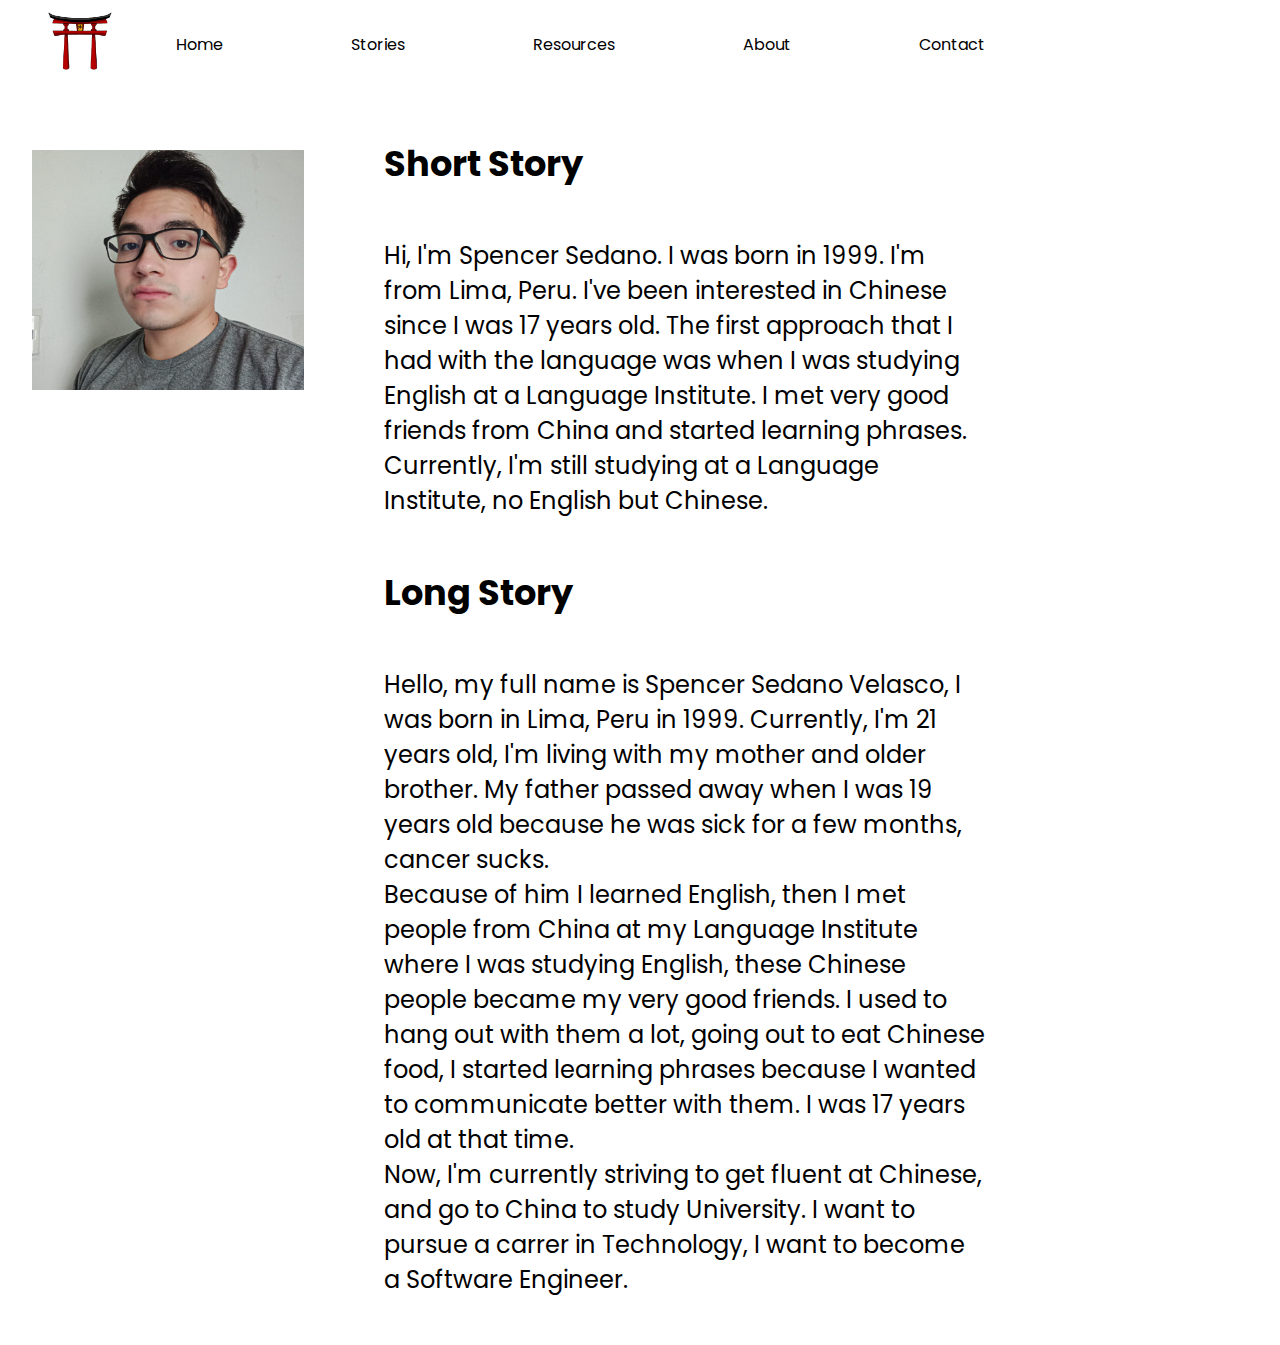
<file: about.html>
<!DOCTYPE html>
<html lang="en">
	<head>
		<meta charset="UTF-8" />
		<meta http-equiv="X-UA-Compatible" content="IE=edge" />
		<meta name="viewport" content="width=device-width, initial-scale=1.0" />
		<title>Proficient Chinese</title>
		<link rel="stylesheet" href="style.css" />
		<link rel="preconnect" href="https://fonts.gstatic.com" />
		<link
			href="https://fonts.googleapis.com/css2?family=Poppins&display=swap"
			rel="stylesheet"
		/>
	</head>

	<body>
		<div class="wraper">
			<div class="header">
				<a class="logo-space" href="index.html"
					><img class="logo" src="./images/logo3.png" alt=""
				/></a>
				<div class="menu">
					<ul class="menu-links">
						<li><a class="link" href="index.html">Home</a></li>
						<li><a class="link" href="stories.html">Stories</a></li>
						<li><a class="link" href="resources.html">Resources</a></li>
						<li><a class="link" href="about.html">About</a></li>
						<li><a class="link" href="contact.html">Contact</a></li>
					</ul>
					<div class="burger">
						<div class="line1"></div>
						<div class="line2"></div>
						<div class="line3"></div>
					</div>
				</div>
			</div>
			<main>
				<div class="ads1">
					<img class="my-picture" src="./images/me.png" alt="" />
				</div>
				<div class="article">
					<h3 class="resume-title">Short Story</h3>
					<p>
						Hi, I'm Spencer Sedano. I was born in 1999. I'm from Lima, Peru.
						I've been interested in Chinese since I was 17 years old. The first
						approach that I had with the language was when I was studying
						English at a Language Institute. I met very good friends from China
						and started learning phrases. Currently, I'm still studying at a
						Language Institute, no English but Chinese.
					</p>
					<h3 class="resume-title">Long Story</h3>
					<p>
						Hello, my full name is Spencer Sedano Velasco, I was born in Lima,
						Peru in 1999. Currently, I'm 21 years old, I'm living with my mother
						and older brother. My father passed away when I was 19 years old
						because he was sick for a few months, cancer sucks. <br />
						Because of him I learned English, then I met people from China at my
						Language Institute where I was studying English, these Chinese
						people became my very good friends. I used to hang out with them a
						lot, going out to eat Chinese food, I started learning phrases
						because I wanted to communicate better with them. I was 17 years old
						at that time. <br />
						Now, I'm currently striving to get fluent at Chinese, and go to
						China to study University. I want to pursue a carrer in Technology,
						I want to become a Software Engineer.
					</p>
				</div>
				<div class="ads2"></div>
			</main>
			<script src="app.js"></script>
		</div>
	</body>
</html>
</file>
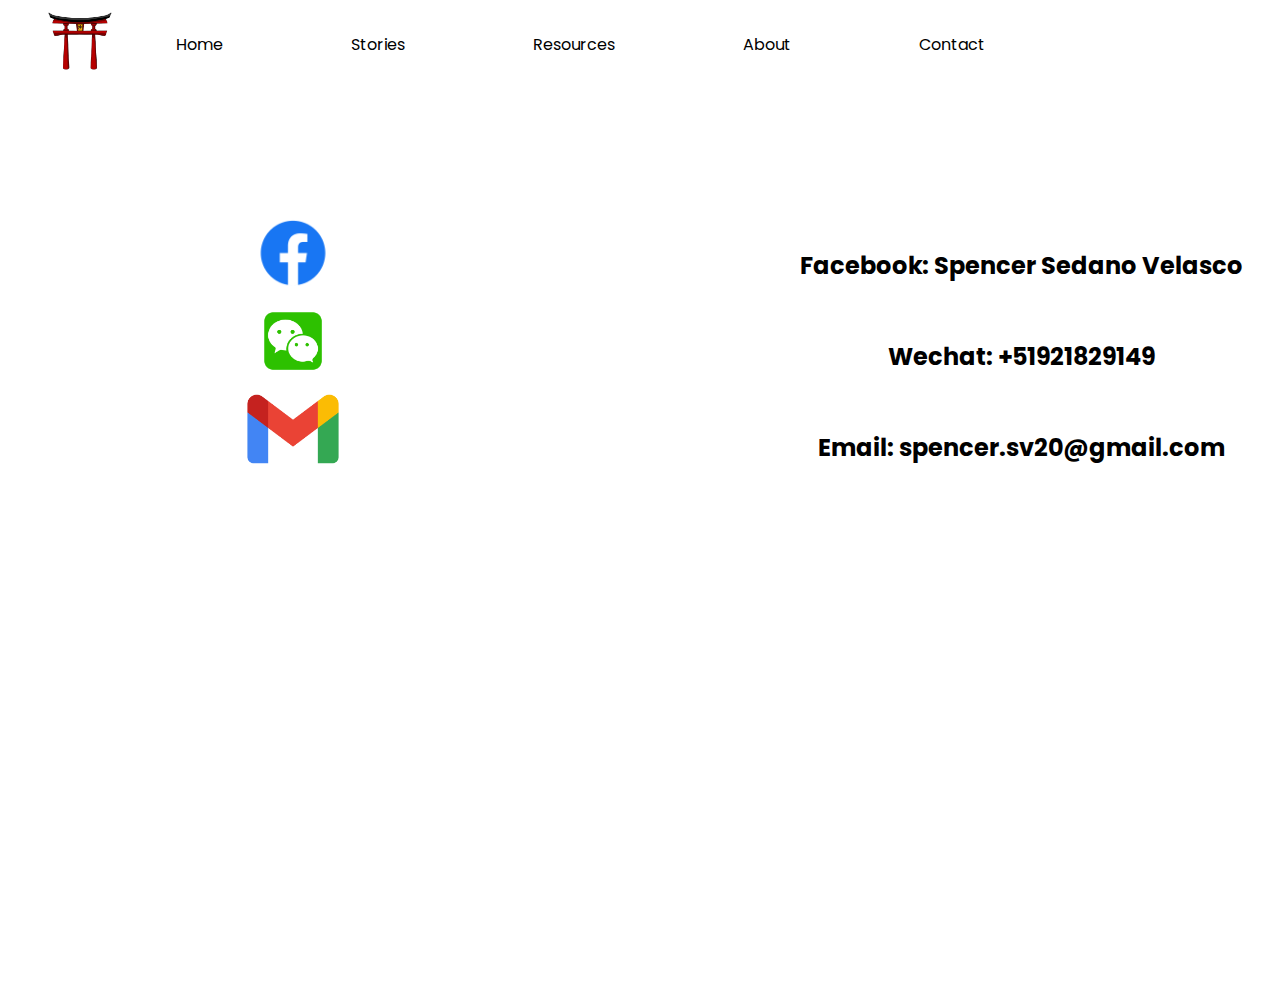
<file: contact.html>
<!DOCTYPE html>
<html lang="en">
	<head>
		<meta charset="UTF-8" />
		<meta http-equiv="X-UA-Compatible" content="IE=edge" />
		<meta name="viewport" content="width=device-width, initial-scale=1.0" />
		<title>Proficient Chinese</title>
		<link rel="stylesheet" href="style.css" />
		<link rel="preconnect" href="https://fonts.gstatic.com" />
		<link
			href="https://fonts.googleapis.com/css2?family=Poppins&display=swap"
			rel="stylesheet"
		/>
	</head>

	<body>
		<div class="wraper">
			<div class="header">
				<a class="logo-space" href="index.html"
					><img class="logo" src="./images/logo3.png" alt=""
				/></a>
				<div class="menu">
					<ul class="menu-links">
						<li><a class="link" href="index.html">Home</a></li>
						<li><a class="link" href="stories.html">Stories</a></li>
						<li><a class="link" href="resources.html">Resources</a></li>
						<li><a class="link" href="about.html">About</a></li>
						<li><a class="link" href="contact.html">Contact</a></li>
					</ul>
					<div class="burger">
						<div class="line1"></div>
						<div class="line2"></div>
						<div class="line3"></div>
					</div>
				</div>
			</div>
			<main>
				<div class="ads1"></div>
				<div class="article">
					<div class="containerimg-socialmedia">
						<img src="./images/facebook.png" alt="" />
						<img src="./images/wechat.png" alt="" />
						<img src="./images/gmail.png" alt="" />
					</div>
					<div class="container-socialmedia">
						<h2>Facebook: Spencer Sedano Velasco</h2>
						<h2>Wechat: +51921829149</h2>
						<h2>Email: spencer.sv20@gmail.com</h2>
					</div>
				</div>
				<div class="ads2"></div>
			</main>
			<script src="app.js"></script>
		</div>
	</body>
</html>
</file>
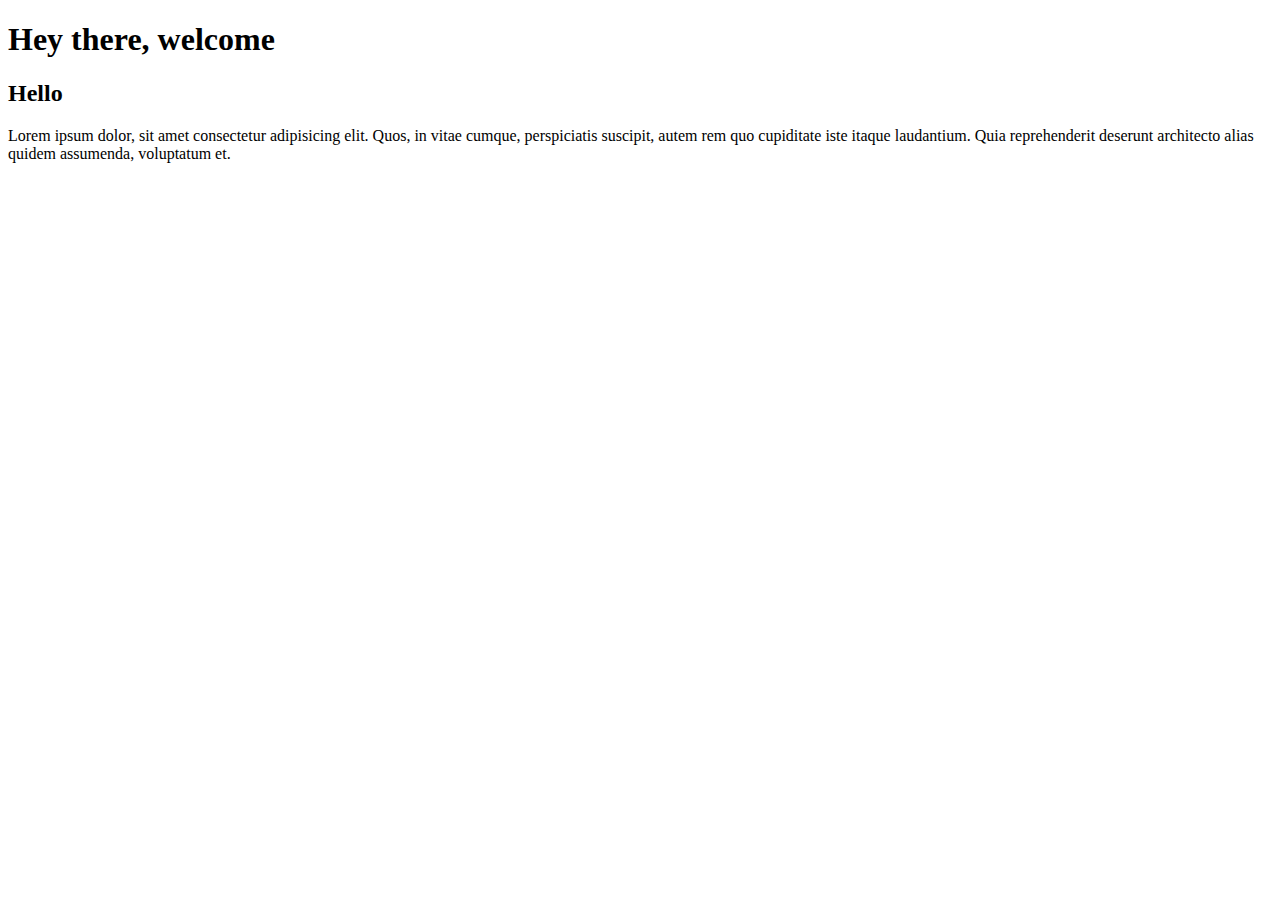
<file: hello.html>
<!DOCTYPE html>
<html lang="en">
  <head>
    <meta charset="UTF-8" />
    <meta http-equiv="X-UA-Compatible" content="IE=edge" />
    <meta name="viewport" content="width=device-width, initial-scale=1.0" />
    <title>Document</title>
  </head>
  <body>
    <h1>Hey there, welcome</h1>
    <h2>Hello</h2>
    <p>
      Lorem ipsum dolor, sit amet consectetur adipisicing elit. Quos, in vitae
      cumque, perspiciatis suscipit, autem rem quo cupiditate iste itaque
      laudantium. Quia reprehenderit deserunt architecto alias quidem assumenda,
      voluptatum et.
    </p>
  </body>
</html>
</file>
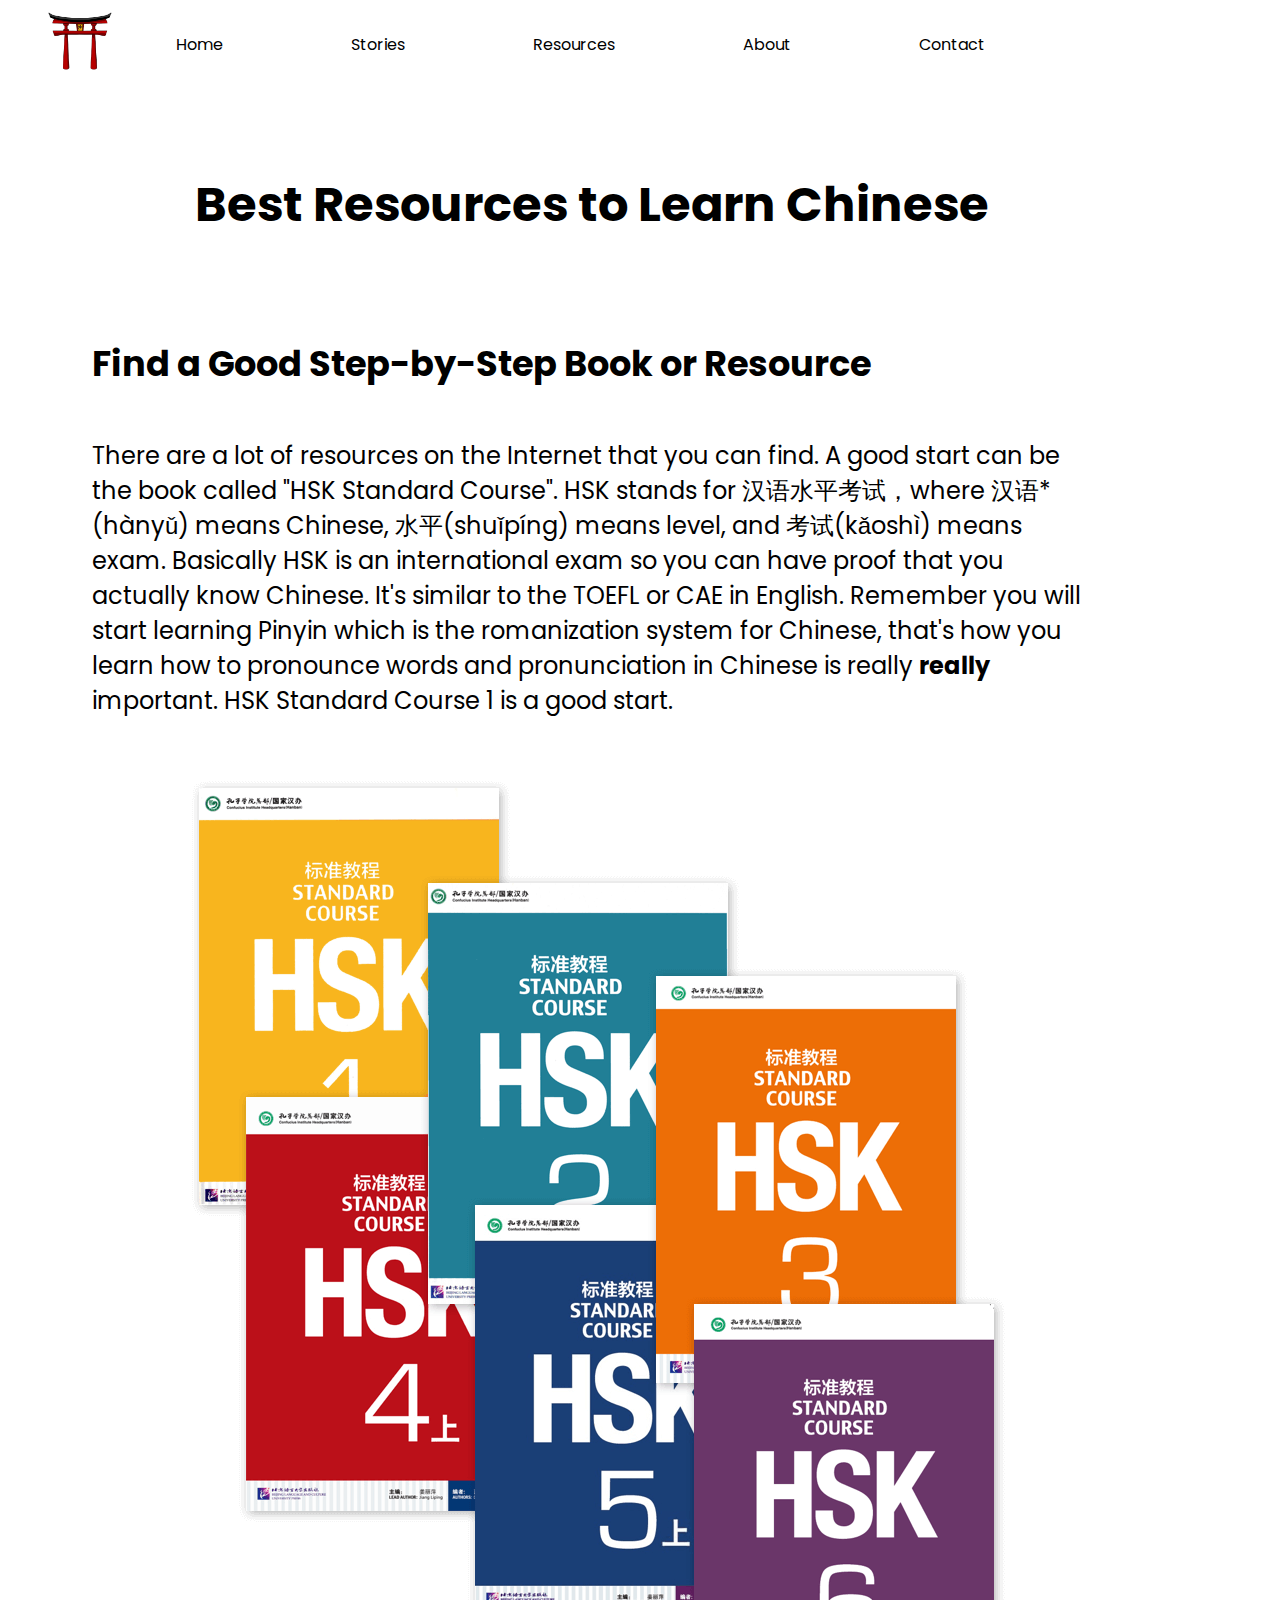
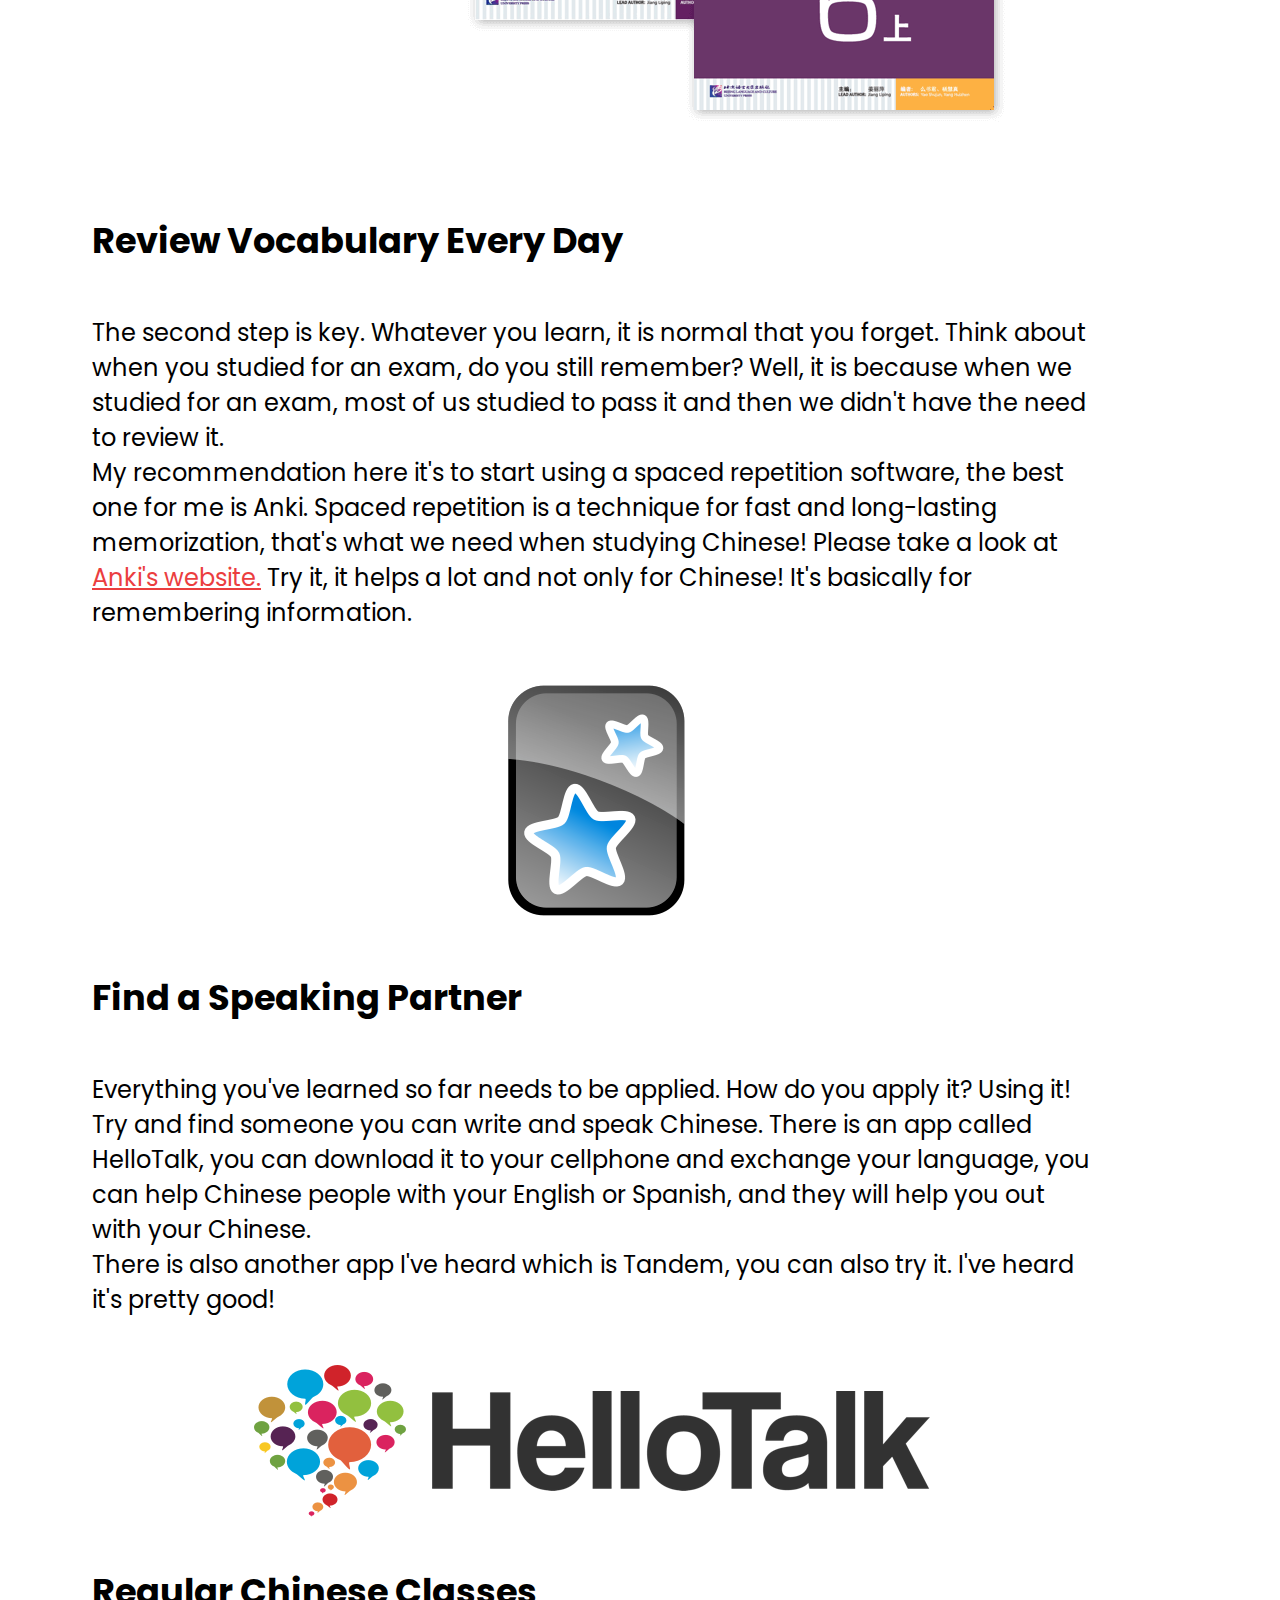
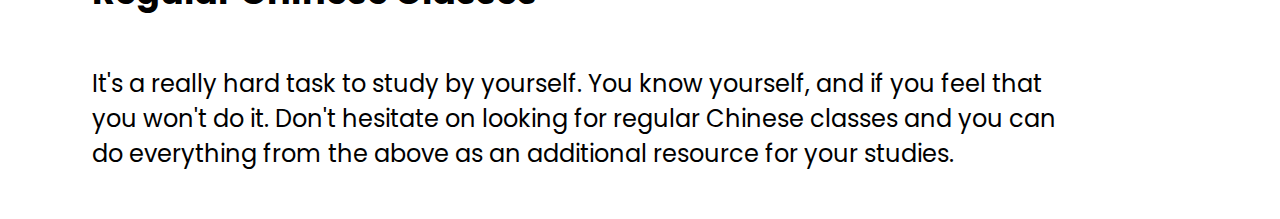
<file: how-to-start-learning-chinese.html>
<!DOCTYPE html>
<html lang="en">
	<head>
		<meta charset="UTF-8" />
		<meta http-equiv="X-UA-Compatible" content="IE=edge" />
		<meta name="viewport" content="width=device-width, initial-scale=1.0" />
		<title>Proficient Chinese</title>
		<link rel="stylesheet" href="style.css" />
		<link rel="preconnect" href="https://fonts.gstatic.com" />
		<link
			href="https://fonts.googleapis.com/css2?family=Poppins&display=swap"
			rel="stylesheet"
		/>
	</head>

	<body>
		<div class="wraper">
			<div class="header">
				<a class="logo-space" href="index.html"
					><img class="logo" src="./images/logo3.png" alt=""
				/></a>
				<div class="menu">
					<ul class="menu-links">
						<li><a class="link" href="index.html">Home</a></li>
						<li><a class="link" href="stories.html">Stories</a></li>
						<li><a class="link" href="resources.html">Resources</a></li>
						<li><a class="link" href="about.html">About</a></li>
						<li><a class="link" href="contact.html">Contact</a></li>
					</ul>
					<div class="burger">
						<div class="line1"></div>
						<div class="line2"></div>
						<div class="line3"></div>
					</div>
				</div>
			</div>
			<main>
				<div class="ads1"></div>
				<div class="article">
					<h2 class="title">Best Resources to Learn Chinese</h2>
					<script
						async
						src="https://pagead2.googlesyndication.com/pagead/js/adsbygoogle.js?client=ca-pub-7760696935675978"
						crossorigin="anonymous"
					></script>
					<!-- my-ads -->
					<ins
						class="adsbygoogle"
						style="display: block"
						data-ad-client="ca-pub-7760696935675978"
						data-ad-slot="9574234318"
						data-ad-format="auto"
						data-full-width-responsive="true"
					></ins>
					<script>
						(adsbygoogle = window.adsbygoogle || []).push({});
					</script>
					<h3 class="resume-title">
						Find a Good Step-by-Step Book or Resource
					</h3>
					<p>
						There are a lot of resources on the Internet that you can find. A
						good start can be the book called "HSK Standard Course". HSK stands
						for 汉语水平考试，where 汉语*(hànyǔ) means Chinese, 水平(shuǐpíng)
						means level, and 考试(kǎoshì) means exam. Basically HSK is an
						international exam so you can have proof that you actually know
						Chinese. It's similar to the TOEFL or CAE in English. Remember you
						will start learning Pinyin which is the romanization system for
						Chinese, that's how you learn how to pronounce words and
						pronunciation in Chinese is really <b>really</b> important. HSK
						Standard Course 1 is a good start.
					</p>
					<a
						href="https://www.amazon.com/HSK-Standard-Course-Chinese-English/dp/7561937091"
						><img class="article-images" src="./images/hsk.png" alt=""
					/></a>
					<h3 class="resume-title">Review Vocabulary Every Day</h3>
					<p>
						The second step is key. Whatever you learn, it is normal that you
						forget. Think about when you studied for an exam, do you still
						remember? Well, it is because when we studied for an exam, most of
						us studied to pass it and then we didn't have the need to review it.
						<br />
						My recommendation here it's to start using a spaced repetition
						software, the best one for me is Anki. Spaced repetition is a
						technique for fast and long-lasting memorization, that's what we
						need when studying Chinese! Please take a look at
						<a class="colorful-link" href="https://apps.ankiweb.net/"
							>Anki's website.</a
						>
						Try it, it helps a lot and not only for Chinese! It's basically for
						remembering information.
					</p>
					<img class="article-images" src="./images/anki.png" alt="" />
					<h3 class="resume-title">Find a Speaking Partner</h3>
					<p>
						Everything you've learned so far needs to be applied. How do you
						apply it? Using it! Try and find someone you can write and speak
						Chinese. There is an app called HelloTalk, you can download it to
						your cellphone and exchange your language, you can help Chinese
						people with your English or Spanish, and they will help you out with
						your Chinese.
						<br />
						There is also another app I've heard which is Tandem, you can also
						try it. I've heard it's pretty good!
					</p>
					<img class="article-images" src="./images/hellotalk.png" alt="" />
					<h3 class="resume-title">Regular Chinese Classes</h3>
					<p>
						It's a really hard task to study by yourself. You know yourself, and
						if you feel that you won't do it. Don't hesitate on looking for
						regular Chinese classes and you can do everything from the above as
						an additional resource for your studies.
					</p>
				</div>
				<div class="ads2"></div>
			</main>
			<script src="app.js"></script>
		</div>
	</body>
</html>
</file>
<file: style.css>
* {
	padding: 0;
	margin: 0;
	box-sizing: border-box;
}
html {
	font-size: 62.5;
	font-family: "Poppins", sans-serif;
}
.header {
	width: 100%;
	display: grid;
	grid-template-columns: 1fr;
	grid-template-areas: "logo menu";
}
.logo-space {
	width: 30%;
}
.logo {
	grid-area: logo;
	width: 4rem;
	margin-left: 3rem;
	margin-top: 0.5rem;
}
.menu {
	grid-area: menu;
	width: 100vh;
	padding: 0;
	margin-right: 20rem;
	display: flex;
	align-items: center;
	justify-content: space-between;
}
ul {
	display: flex;
}
li {
	list-style: none;
}
.link {
	display: flex;
	justify-content: space-around;
	padding: 2rem 4rem;
	text-decoration: none;
	color: black;
}
.link:hover {
	background-color: #eb3e3f;
	transition: all 0.5s ease;
}
.middle {
	height: 56vh;
	display: grid;
	grid-template-columns: 1fr 1fr;
	grid-template-areas: "subtitle paragraph1";
}
.subtitle {
	grid-area: subtitle;
	justify-self: center;
	align-self: center;
	font-size: 5rem;
}
span {
	color: #eb3e3f;
}
.paragraph1 {
	grid-area: paragraph1;
	justify-self: center;
	align-self: center;
	font-size: 2rem;
}
.bottom-half {
	height: 30vh;
	display: grid;
	grid-template-columns: 1fr 1fr 1fr 1fr;
	grid-template-areas: "article1 article2 article3 article4";
}
.article1 {
	grid-area: article1;
	background-color: #eb3e3f;
}
.article1:hover {
	background-color: #e4873c;
}
.article2 {
	background-color: rgb(27, 27, 27);
}
.article3 {
	background-color: #eb3e3f;
}
.article4 {
	background-color: rgb(27, 27, 27);
}
img.size {
	width: 21rem;
	display: block;
	margin: auto;
}
h2 {
	text-align: center;
}
.footer {
	background-color: black;
	display: grid;
	height: 5.5rem;
}
.footer-text {
	color: white;
	z-index: 0;
	text-align: center;
	display: block;
}

/* Article Page */
main {
	height: 100vh;
	display: grid;
	grid-template-columns: 1fr 4fr 1fr;
	grid-template-areas: "ads1 article ads3";
	column-gap: 3rem;
}

.ads1 {
	grid-area: ads1;
}
.article {
	grid-area: article;
}
.ads2 {
	grid-area: ads2;
}
.my-picture {
	width: 21rem;
	height: 19rem;
	padding: 2rem;
	margin-top: 1.8rem;
}
.title {
	font-size: 3rem;
	padding: 3rem;
	margin-top: 2rem;
}
.resume-title {
	font-size: 2.2rem;
	margin-top: 3rem;
}
p {
	font-size: 1.5rem;
	/* text-indent: 0rem; */
	margin-top: 3rem;
	margin-bottom: 3rem;
}
.article-images {
	display: block;
	margin: auto;
}
.colorful-link {
	color: #eb3e3f;
}
.burger {
	display: none;
	cursor: pointer;
}
.burger div {
	width: 25px;
	height: 3px;
	background-color: black;
	margin: 5px;
	transition: all 0.3s ease;
}
@media screen and (max-width: 1024px) {
	.menu-links {
		width: 60%;
	}
}

@media screen and (max-width: 768px) {
	.wraper {
		overflow-x: hidden;
		position: relative;
	}
	.menu-links {
		background-color: rgb(27, 27, 27);
		position: absolute;
		right: 0px;
		height: 92vh;
		top: 8vh;
		display: flex;
		flex-direction: column;
		align-items: center;
		width: 50%;
		transform: translateX(100%);
		transition: transform 0.6s ease-out;
	}
	.menu-links li a {
		color: white;
	}
	.menu-links li {
		opacity: 0;
	}
	.burger {
		display: block;
		padding: 0.8rem;
		margin-top: 0.6rem;
	}
	.subtitle {
		font-size: 2rem;
	}
	.paragraph1 {
		font-size: 1.5rem;
	}
	.footer-text {
		font-size: 0.9rem;
		margin-top: 3.5rem;
	}
	/* Articles of the Website */
	.title {
		font-size: 2rem;
	}
	.resume-title {
		font-size: 1.5rem;
	}
	p {
		font-size: 1rem;
	}
	.article-images {
		width: 20rem;
	}
}

/* Stories Page */

.main-stories {
	display: grid;
	grid-template-columns: 1fr 1fr 1fr;
	grid-template-rows: auto;
	grid-column-gap: 1rem;
	grid-row-gap: 1rem;
}
/* Stories, when hovering changes color and overwrites the .stories class background color */
.awesome {
	background-color: #e4873c !important;
	transition: all 0.5s ease;
}
#story1 {
	background-color: #eb3e3f;
}
#story2 {
	background-color: #1b1b1b;
}

/* Contact Page */
.containerimg-socialmedia {
	width: 10vh;
	height: 10vh;
}
.containerimg-socialmedia img {
	width: 10vw;
	height: 8vh;
	object-fit: scale-down;
	display: flex;
	position: relative;
	top: 7rem;
	margin-top: 1rem;
}
.container-socialmedia {
	position: absolute;
	left: 50rem;
	top: 12rem;
}
.container-socialmedia h2 {
	margin-top: 3.5rem;
}

@media screen and (max-width: 410px) {
	.menu-links {
		background-color: rgb(27, 27, 27);
		position: absolute;
		right: 0px;
		height: 92vh;
		top: 8vh;
		display: flex;
		flex-direction: column;
		align-items: center;
		width: 50%;
		transform: translateX(100%);
		transition: transform 0.6s ease-out;
	}
	.menu-links li a {
		color: white;
		font-size: 1.3rem;
		margin-left: 10rem;
	}
	.subtitle {
		font-size: 1.5rem;
	}
	.paragraph1 {
		font-size: 0.8rem;
	}
}

.nav-active {
	transform: translateX(0%);
}

@keyframes navLinkFade {
	from {
		opacity: 0;
		transform: translateX(50px);
	}
	to {
		opacity: 1;
		transform: translateX(0px);
	}
}

.toggle .line1 {
	transform: rotate(-45deg) translate(-5px, 6px);
}
.toggle .line2 {
	opacity: 0;
}
.toggle .line3 {
	transform: rotate(45deg) translate(-5px, -6px);
}
</file>
